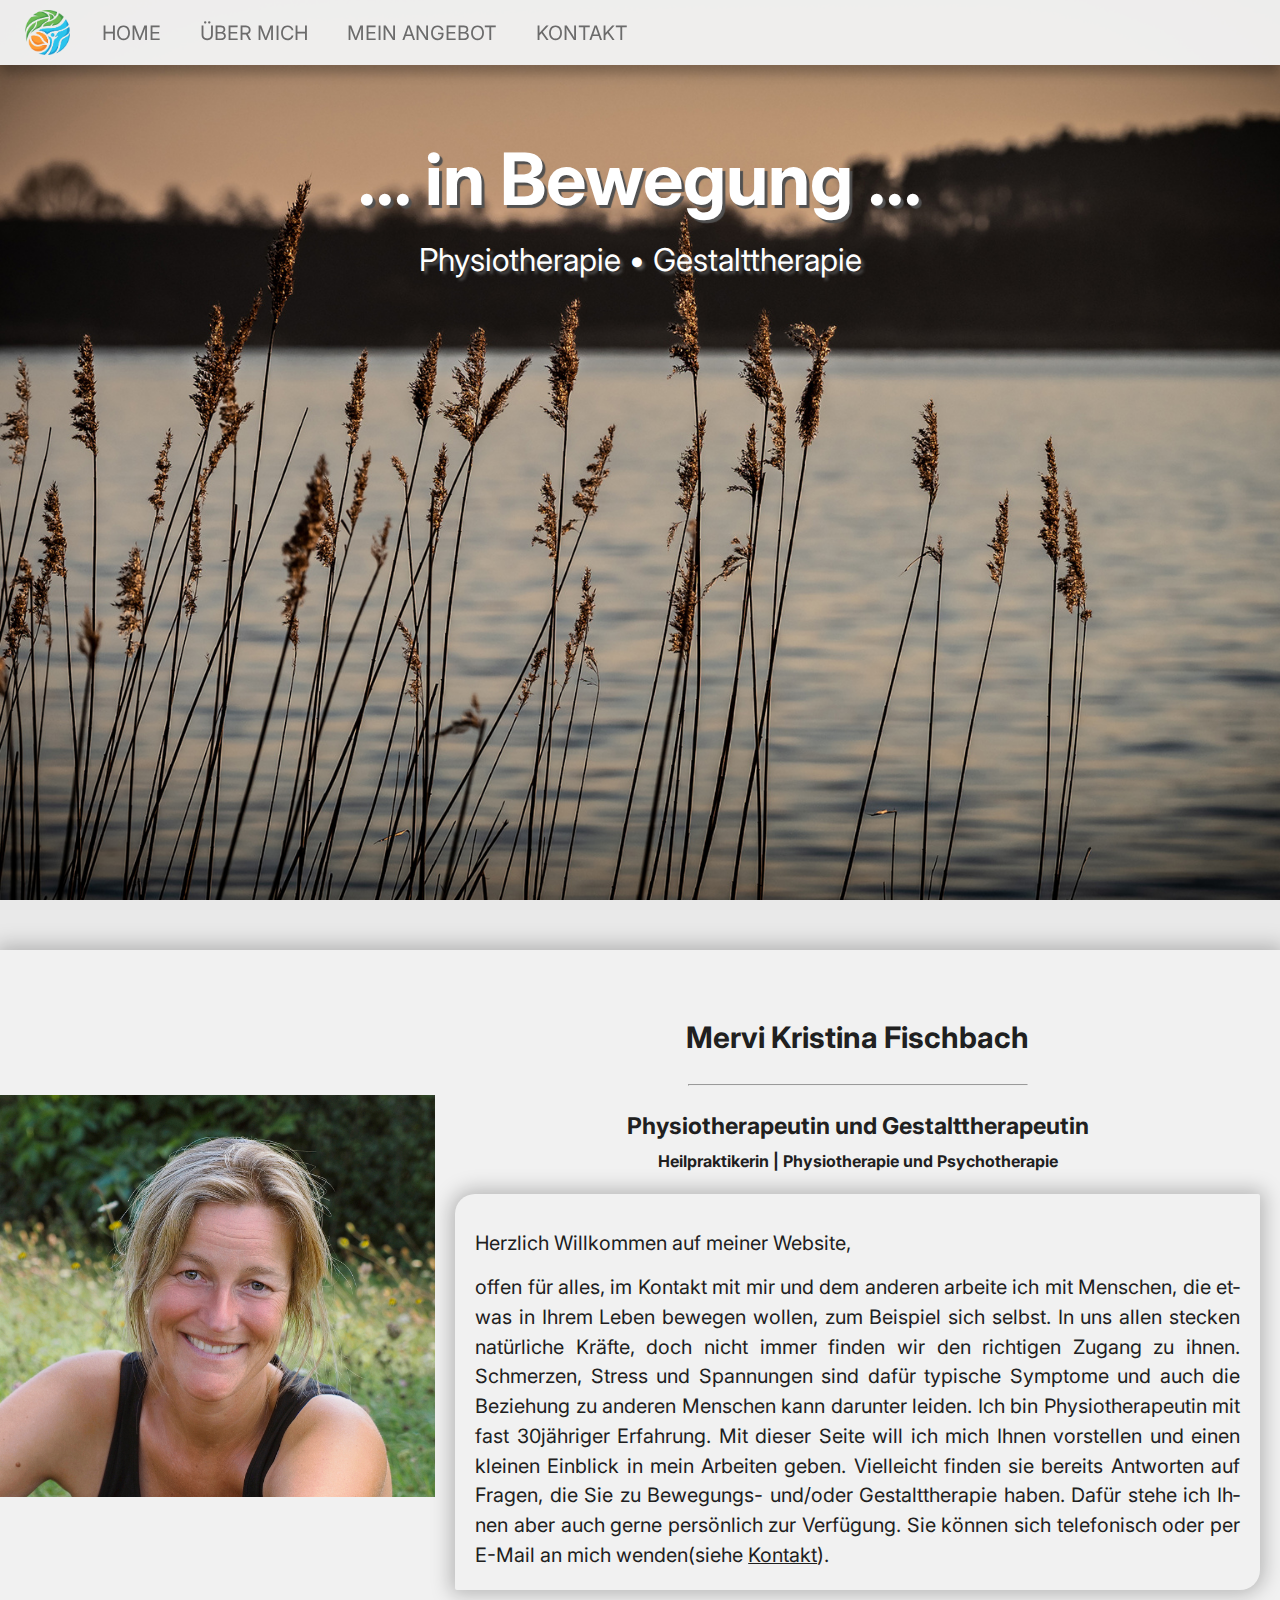
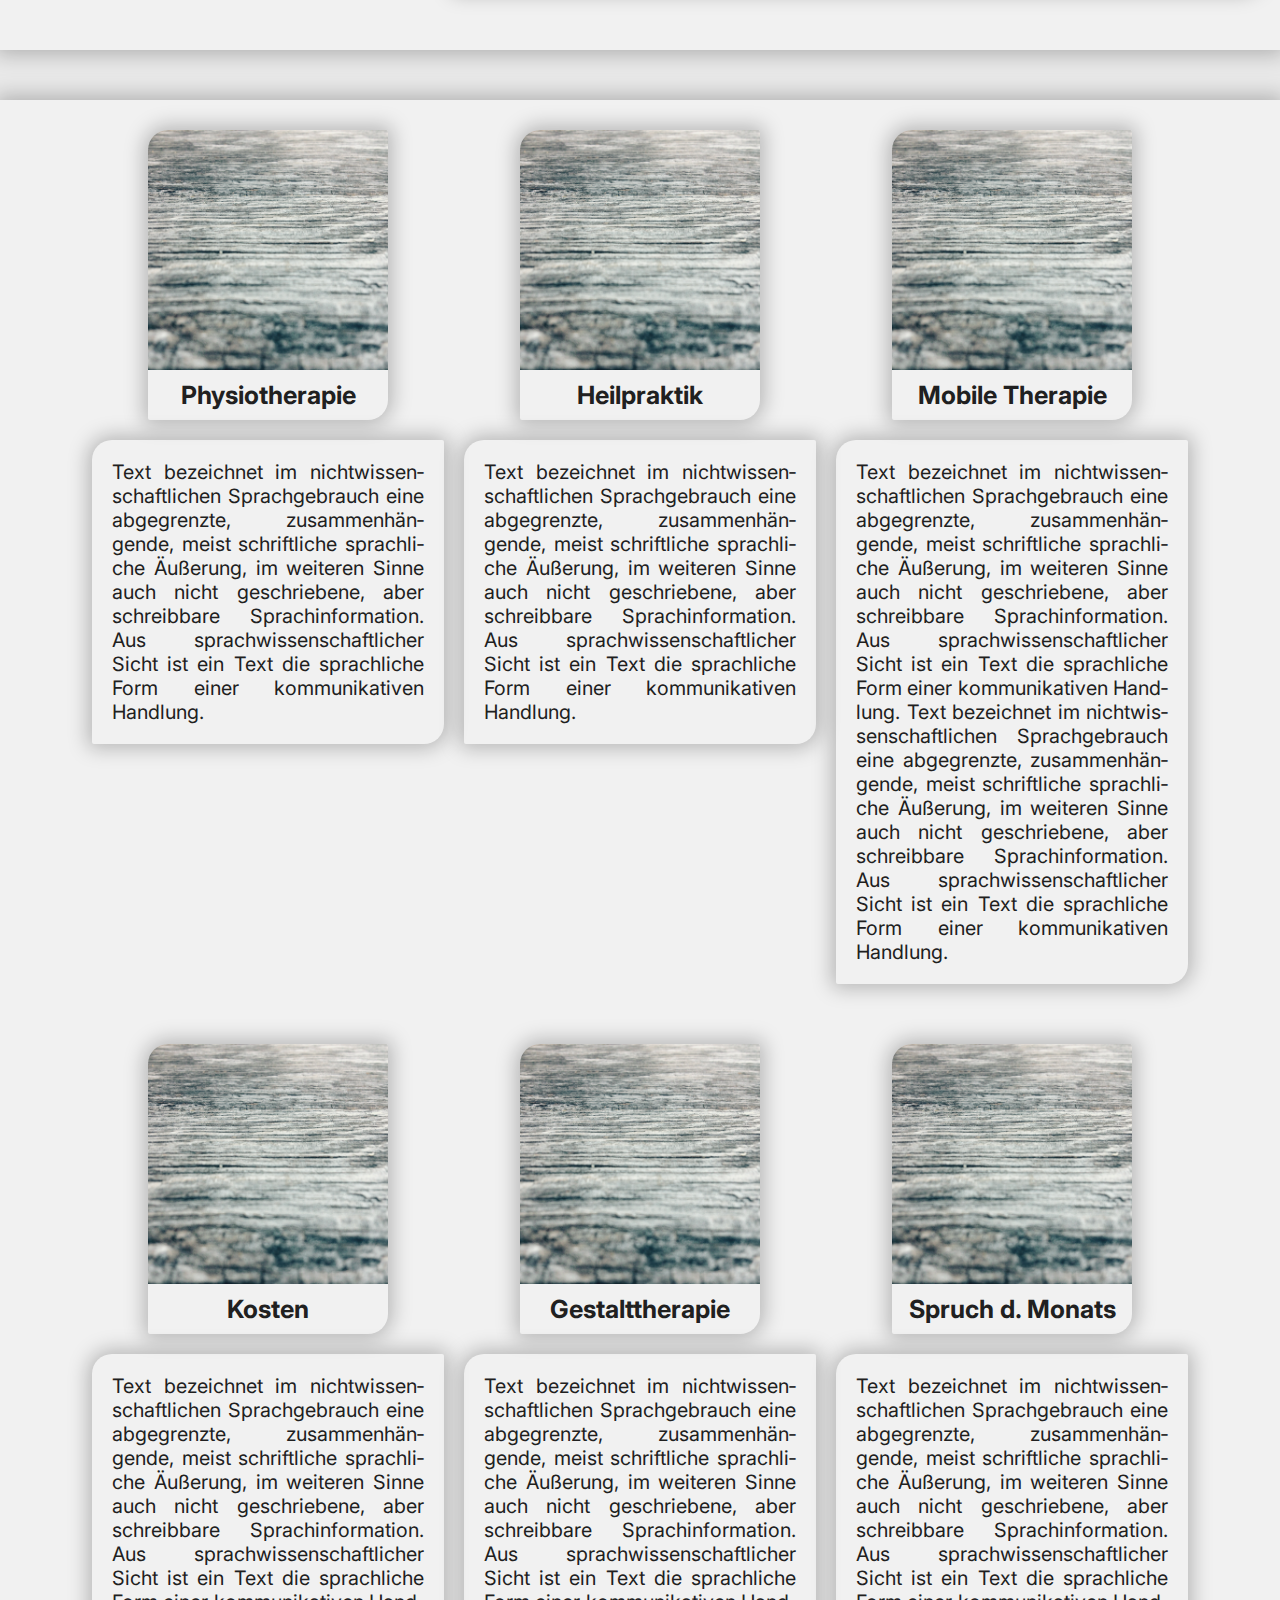
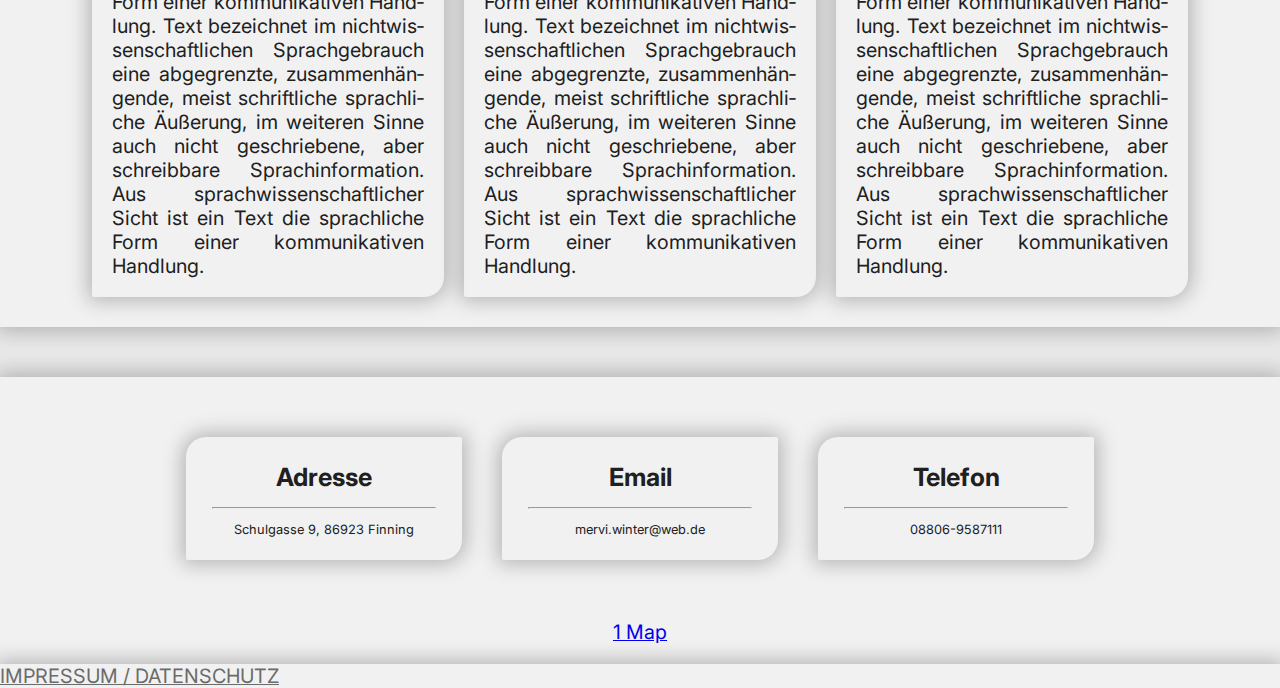
<file: index.html>
<!DOCTYPE html>
<html lang="de">

    <head>
        <meta charset="utf-8">
        <meta http-equiv="X-UA-Compatible" content="IE=edge">
        <title>Mervi Fischbach | Physiotherapie, Heilpraktik</title>
        <meta name="description" content="">
        <meta name="viewport" content="width=device-width, initial-scale=1">
        <link rel="stylesheet" href="style.css" type="text/css">
        <link href="https://fonts.googleapis.com/css2?family=Inter&display=swap" rel="stylesheet">
    </head>



    <body>
        <main>

            <div class="stickynav">
                <div class="logo">
                    <a href="#"><img id="logo" src="Bilder/logo.png"></a>
                </div>
                <div class="text">
                    <a href="#home">HOME</a>
                    <a href="#übermich">ÜBER MICH</a>
                    <a href="#leistungen">MEIN ANGEBOT</a>
                    <a href="#kontakt">KONTAKT</a>  
                </div>
            </div>

            <div id="home" class="homecontainer">
                <section class="homeitem" class="homebild">
                    <!-- <video autoplay muted loop playsinline src="Bilder/HomeVid.mp4" type="video/mp4" id="videohome"></video> -->
                    <img loading="lazy" src="Bilder/TitlePicture.jpg" alt="TitlePicture" id="videohome">
                </section>
                <section class="homeitem">
                    <h1>... in Bewegung ...</h1>
                    <h2>Physiotherapie     •     Gestalttherapie</h2>
                </section>
            </div>

            <div id="übermich"></div>
            <div class="übermichcontainer">
                <section class="übermichitem" class="übermichbild">
                    <img loading="lazy" id="merviportrait" src="Bilder/MerviPortrait.jpeg" alt="MerviPortrait">
                </section>
                <section class="übermichitem">
                    <h2>Mervi Kristina Fischbach</h2>
                    <hr>
                    <h3>Physiotherapeutin und Gestalttherapeutin</h3>
                    <h4>Heilpraktikerin | Physiotherapie und Psychotherapie</h4>
                    <p><span class="more-spacing">Herzlich Willkommen auf meiner Website,</span><br>
                        offen für alles, im Kontakt mit mir und dem anderen arbeite ich mit Menschen, die etwas in Ihrem Leben bewegen wollen, 
                        zum Beispiel sich selbst. In uns allen stecken natürliche Kräfte, doch nicht immer finden wir den richtigen Zugang zu ihnen. 
                        Schmerzen, Stress und Spannungen sind dafür typische Symptome und auch die Beziehung zu anderen Menschen kann darunter leiden.
                        Ich bin Physiotherapeutin mit fast 30jähriger Erfahrung. Mit dieser Seite will 
                        ich mich Ihnen vorstellen und einen kleinen Einblick in mein Arbeiten geben. Vielleicht finden sie bereits Antworten auf Fragen, 
                        die Sie zu Bewegungs- und/oder Gestalttherapie haben. Dafür stehe ich Ihnen aber auch gerne persönlich zur Verfügung.
                        Sie können sich telefonisch oder per E-Mail an mich wenden(siehe <a href="#kontakt">Kontakt</a>).
                    </p>
                </section>
            </div>

            <div id="leistungen"></div>
            <div class="leistungencontainerouter">
                <div class="leistungencontainerinner1">
                    <div id="FirstLeistungen" class="leistungencontainerinner2">
                        <section class="leistungenitem">
                            <img loading="lazy" class="imgleistungen" src="Bilder/Physiotherapie.jpg" alt="Physiotherapie">
                            <h2>Physiotherapie</h2>
                        </section>
                        <section class="leistungenitem">
                            <p>Text bezeichnet im nichtwissenschaftlichen Sprachgebrauch eine abgegrenzte, 
                                zusammenhängende, meist schriftliche sprachliche Äußerung, 
                                im weiteren Sinne auch nicht geschriebene, aber schreibbare Sprachinformation. 
                                Aus sprachwissenschaftlicher Sicht ist ein Text die sprachliche Form einer kommunikativen Handlung.</p>
                        </section>
                    </div>
                    <div class="leistungencontainerinner2">
                        <section class="leistungenitem">
                            <img loading="lazy" class="imgleistungen" src="Bilder/Heilpraktik.jpg" alt="Heilpraktik">
                            <h2>Heilpraktik</h2>
                        </section>
                        <section class="leistungenitem">
                            <p>Text bezeichnet im nichtwissenschaftlichen Sprachgebrauch eine abgegrenzte, 
                                zusammenhängende, meist schriftliche sprachliche Äußerung, 
                                im weiteren Sinne auch nicht geschriebene, aber schreibbare Sprachinformation. 
                                Aus sprachwissenschaftlicher Sicht ist ein Text die sprachliche Form einer kommunikativen Handlung.</p>
                        </section>
                    </div>
                    <div class="leistungencontainerinner2">
                        <section class="leistungenitem">
                            <img loading="lazy" class="imgleistungen" src="Bilder/MobileTherapie.jpg" alt="MobileTherapie">
                            <h2>Mobile Therapie</h2>
                        </section>
                        <section class="leistungenitem">
                            <p>Text bezeichnet im nichtwissenschaftlichen Sprachgebrauch eine abgegrenzte, 
                                zusammenhängende, meist schriftliche sprachliche Äußerung, 
                                im weiteren Sinne auch nicht geschriebene, aber schreibbare Sprachinformation. 
                                Aus sprachwissenschaftlicher Sicht ist ein Text die sprachliche Form einer kommunikativen Handlung.
                                Text bezeichnet im nichtwissenschaftlichen Sprachgebrauch eine abgegrenzte, 
                                zusammenhängende, meist schriftliche sprachliche Äußerung, 
                                im weiteren Sinne auch nicht geschriebene, aber schreibbare Sprachinformation. 
                                Aus sprachwissenschaftlicher Sicht ist ein Text die sprachliche Form einer kommunikativen Handlung.</p>
                        </section>
                    </div>
                </div>
                <div class="leistungencontainerinner1">
                    <div class="leistungencontainerinner2">
                        <section class="leistungenitem">
                            <img loading="lazy" class="imgleistungen" src="Bilder/MobileTherapie.jpg" alt="MobileTherapie">
                            <h2>Kosten</h2>
                        </section>
                        <section class="leistungenitem">
                            <p>Text bezeichnet im nichtwissenschaftlichen Sprachgebrauch eine abgegrenzte, 
                                zusammenhängende, meist schriftliche sprachliche Äußerung, 
                                im weiteren Sinne auch nicht geschriebene, aber schreibbare Sprachinformation. 
                                Aus sprachwissenschaftlicher Sicht ist ein Text die sprachliche Form einer kommunikativen Handlung.
                                Text bezeichnet im nichtwissenschaftlichen Sprachgebrauch eine abgegrenzte, 
                                zusammenhängende, meist schriftliche sprachliche Äußerung, 
                                im weiteren Sinne auch nicht geschriebene, aber schreibbare Sprachinformation. 
                                Aus sprachwissenschaftlicher Sicht ist ein Text die sprachliche Form einer kommunikativen Handlung.</p>
                        </section>
                    </div>
                    <div class="leistungencontainerinner2">
                        <section class="leistungenitem">
                            <img loading="lazy" class="imgleistungen" src="Bilder/MobileTherapie.jpg" alt="MobileTherapie">
                            <h2>Gestalttherapie</h2>
                        </section>
                        <section class="leistungenitem">
                            <p>Text bezeichnet im nichtwissenschaftlichen Sprachgebrauch eine abgegrenzte, 
                                zusammenhängende, meist schriftliche sprachliche Äußerung, 
                                im weiteren Sinne auch nicht geschriebene, aber schreibbare Sprachinformation. 
                                Aus sprachwissenschaftlicher Sicht ist ein Text die sprachliche Form einer kommunikativen Handlung.
                                Text bezeichnet im nichtwissenschaftlichen Sprachgebrauch eine abgegrenzte, 
                                zusammenhängende, meist schriftliche sprachliche Äußerung, 
                                im weiteren Sinne auch nicht geschriebene, aber schreibbare Sprachinformation. 
                                Aus sprachwissenschaftlicher Sicht ist ein Text die sprachliche Form einer kommunikativen Handlung.</p>
                        </section>
                    </div>
                    <div id="LastLeistungen" class="leistungencontainerinner2">
                        <section class="leistungenitem">
                            <img loading="lazy" class="imgleistungen" src="Bilder/MobileTherapie.jpg" alt="MobileTherapie">
                            <h2>Spruch d. Monats</h2>
                        </section>
                        <section class="leistungenitem">
                            <p>Text bezeichnet im nichtwissenschaftlichen Sprachgebrauch eine abgegrenzte, 
                                zusammenhängende, meist schriftliche sprachliche Äußerung, 
                                im weiteren Sinne auch nicht geschriebene, aber schreibbare Sprachinformation. 
                                Aus sprachwissenschaftlicher Sicht ist ein Text die sprachliche Form einer kommunikativen Handlung.
                                Text bezeichnet im nichtwissenschaftlichen Sprachgebrauch eine abgegrenzte, 
                                zusammenhängende, meist schriftliche sprachliche Äußerung, 
                                im weiteren Sinne auch nicht geschriebene, aber schreibbare Sprachinformation. 
                                Aus sprachwissenschaftlicher Sicht ist ein Text die sprachliche Form einer kommunikativen Handlung.</p>
                        </section>
                    </div>
                </div>
            </div>

            </div>

            <div id="kontakt"></div>
            <div class="kontaktcontainerouter">
                <div class="kontaktcontainerinner">
                    <section class="kontaktitem">
                        <h2>Adresse</h2>
                        <hr>
                        <p>Schulgasse 9, 86923 Finning</p>
                    </section>
                    <section class="kontaktitem">
                        <h2>Email</h2>
                        <hr>
                        <p>mervi.winter@web.de</p>
                    </section>
                    <section class="kontaktitem">
                        <h2>Telefon</h2>
                        <hr>
                        <p>08806-9587111</p>
                    </section>
                </div>
                <div class="kartekontakt">
                    <div id="wrapper-9cd199b9cc5410cd3b1ad21cab2e54d3">
                        <div id="map-9cd199b9cc5410cd3b1ad21cab2e54d3"></div><script>(function () {
                        var setting = {"height":600,"width":1000,"zoom":11,"queryString":"Finning, Deutschland","place_id":"ChIJm_bJVDswnEcRAJ6L161IHgQ","satellite":false,"centerCoord":[48.03692825511904,11.00888668954628],"cid":"0x41e48add78b9e00","lang":"de","cityUrl":"/germany/finning-321816","cityAnchorText":"Karte von Finning, Deutschland","id":"map-9cd199b9cc5410cd3b1ad21cab2e54d3","embed_id":"187116"};
                        var d = document;
                        var s = d.createElement('script');
                        s.src = 'https://embedgooglemap.1map.com/js/script-for-user.js?embed_id=187116';
                        s.async = true;
                        s.onload = function (e) {
                            window.OneMap.initMap(setting)
                        };
                        var to = d.getElementsByTagName('script')[0];
                        to.parentNode.insertBefore(s, to);
                        })();</script><a href="https://embedgooglemap.1map.com/de?embed_id=187116">1 Map</a>
                    </div>
                </div>
            </div>
        </main>



        <div class="footer">
            <a href="impressum.html">IMPRESSUM / DATENSCHUTZ</a>
        </div>
        
    </body>
</html>
</file>
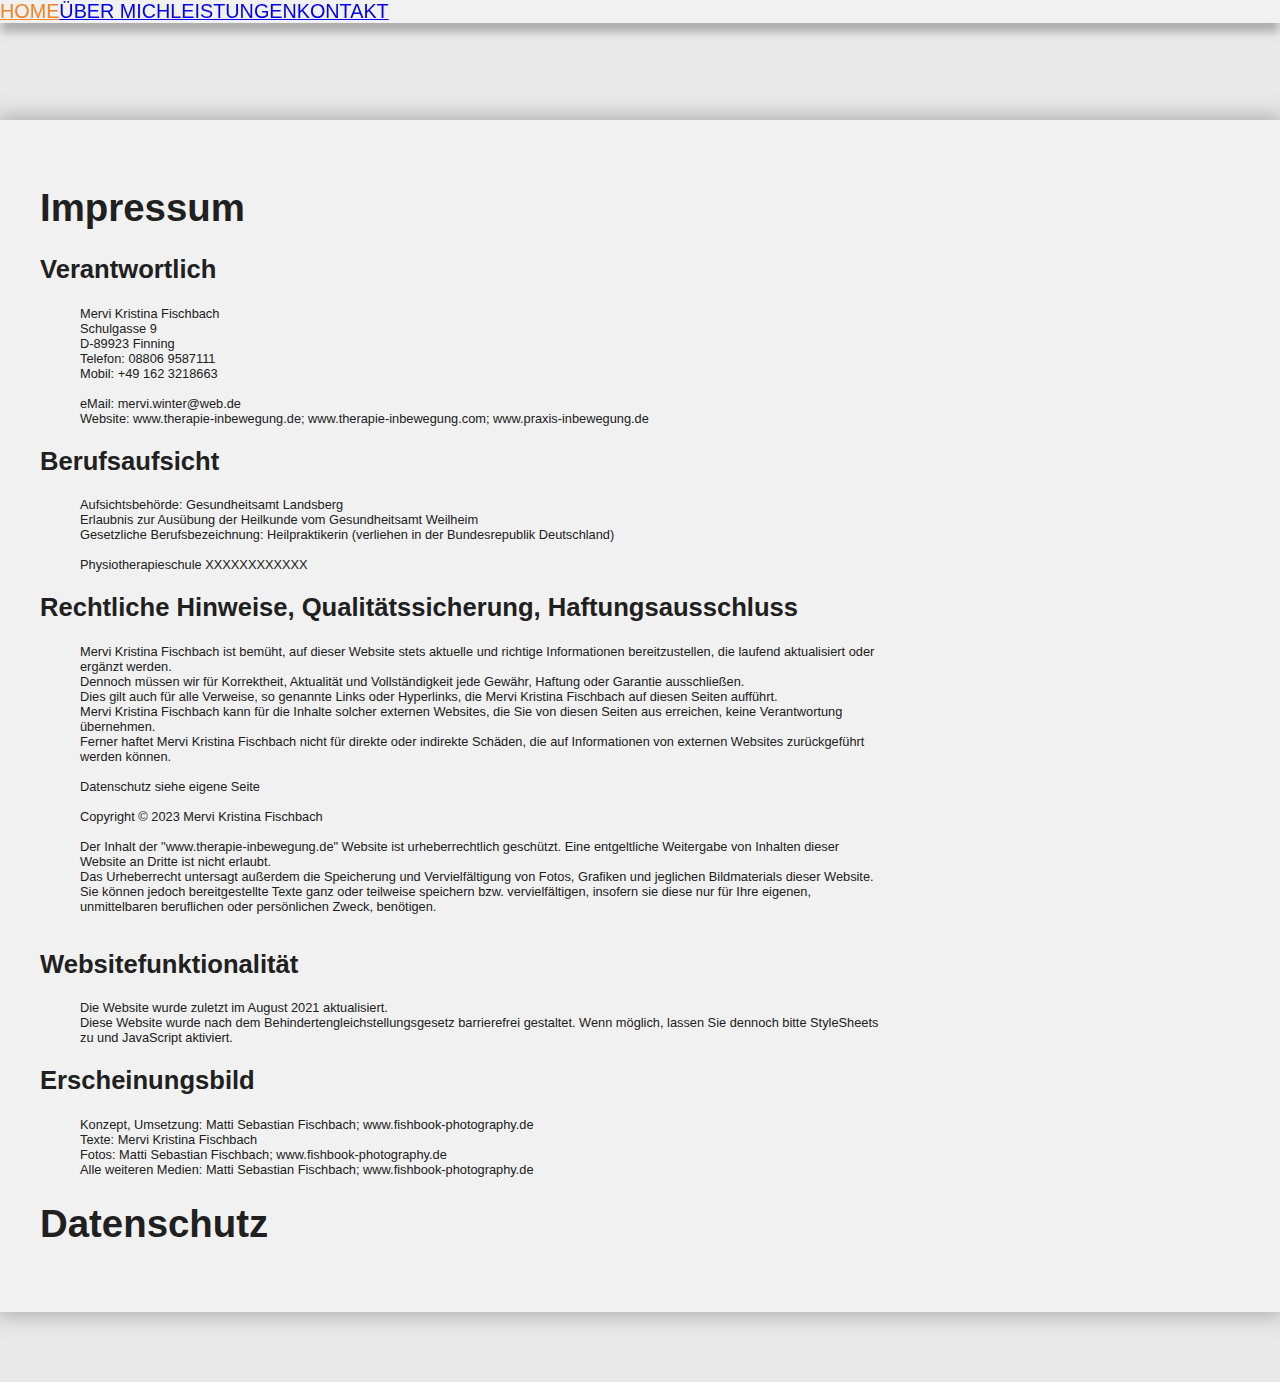
<file: impressum.html>
<!DOCTYPE html>
<html class="no-js">
    <head>
        <meta charset="utf-8">
        <meta http-equiv="X-UA-Compatible" content="IE=edge">
        <title>Impressum</title>
        <meta name="description" content="">
        <meta name="viewport" content="width=device-width, initial-scale=1">
        <link rel="stylesheet" href="style.css" type="text/css">
    </head>
    <body>

        <div class="stickynav">
            <a href="index.html#home">HOME</a>
            <a href="index.html#übermich">ÜBER MICH</a>
            <a href="index.html#leistungen">LEISTUNGEN</a>
            <a href="index.html#kontakt">KONTAKT</a>  
        </div>
        
        <div class="impressumcontainer">	
            <div class="impressumitem">
            <h1>Impressum</h1>
            <h2>Verantwortlich</h2>

            <p>
            Mervi Kristina Fischbach <br>
            Schulgasse 9 <br>
            D-89923 Finning <br>
            Telefon: 08806 9587111 <br>
		    Mobil: +49 162 3218663<br>
            <br>
            eMail: mervi.winter@web.de <br>
            Website: www.therapie-inbewegung.de; www.therapie-inbewegung.com; www.praxis-inbewegung.de <br>
            </p>

            <h2>Berufsaufsicht</h2>

            <p>
            Aufsichtsbehörde: Gesundheitsamt Landsberg<br>

            Erlaubnis zur Ausübung der Heilkunde vom Gesundheitsamt Weilheim <br>
            Gesetzliche Berufsbezeichnung: Heilpraktikerin 
            (verliehen in der Bundesrepublik Deutschland) <br>
            <br>
            Physiotherapieschule XXXXXXXXXXXX <br>
            </p>


            <h2>Rechtliche Hinweise, Qualitätssicherung, Haftungsausschluss</h2>

            <p>
            Mervi Kristina Fischbach ist bemüht, auf dieser Website stets aktuelle und richtige Informationen bereitzustellen, die laufend aktualisiert oder ergänzt werden. <br>
            Dennoch müssen wir für Korrektheit, Aktualität und Vollständigkeit jede Gewähr, Haftung oder Garantie ausschließen. <br>
            Dies gilt auch für alle Verweise, so genannte Links oder Hyperlinks, die Mervi Kristina Fischbach auf diesen Seiten aufführt. <br>
            Mervi Kristina Fischbach kann für die Inhalte solcher externen Websites, die Sie von diesen Seiten aus erreichen, keine Verantwortung übernehmen. <br>
            Ferner haftet Mervi Kristina Fischbach nicht für direkte oder indirekte Schäden, die auf Informationen von externen Websites zurückgeführt werden können. <br>
            <br>
            Datenschutz siehe eigene Seite <br>
            <br>
            Copyright © 2023 Mervi Kristina Fischbach <br>
            <br>
            Der Inhalt der "www.therapie-inbewegung.de" Website ist urheberrechtlich geschützt. Eine entgeltliche Weitergabe von Inhalten dieser Website an Dritte ist nicht erlaubt. <br>
            Das Urheberrecht untersagt außerdem die Speicherung und Vervielfältigung von Fotos, Grafiken und jeglichen Bildmaterials dieser Website. <br>
            Sie können jedoch bereitgestellte Texte ganz oder teilweise speichern bzw. vervielfältigen, insofern sie diese nur für Ihre eigenen, unmittelbaren beruflichen oder persönlichen Zweck, benötigen. <br>
            <br>
            </p>

            <h2>Websitefunktionalität</h2>

            <p>
            Die Website wurde zuletzt im August 2021 aktualisiert. <br>
            Diese Website wurde nach dem Behindertengleichstellungsgesetz barrierefrei gestaltet. Wenn möglich, lassen Sie dennoch bitte StyleSheets zu und JavaScript aktiviert. <br>
            </p>

            <h2>Erscheinungsbild</h2>

            <p>
            Konzept, Umsetzung:     Matti Sebastian Fischbach; www.fishbook-photography.de <br>
            Texte:                  Mervi Kristina Fischbach <br>
            Fotos:                  Matti Sebastian Fischbach; www.fishbook-photography.de <br>
            Alle weiteren Medien:   Matti Sebastian Fischbach; www.fishbook-photography.de <br>
            </p>
            <h1>Datenschutz</h1>
            <p></p>
            </div>
        </div>
        <script src="" async defer></script>
    </body>
</html>
</file>
<file: style.css>
body {
    width: auto;
    height: auto;
    margin: 0;
    padding: 0;
    font-family: 'Inter', sans-serif;
    font-size: 2.2vh;
    background-color: rgb(233, 233, 233);
    color: #202020;
}

html {
    scroll-behavior: smooth;
}

@media only screen and (max-width: 600px) {
    p {
        font-size: 14px;
    }
    h1 {
        font-size: 28px;
    }
    h2 {
        font-size: 20px;
    }

    h3 {
        font-size: 16px;
    }

    h4 {
        font-size: 14px;
    }
}


/*           Navigation Sektor / Style           */

.stickynav {
    display: flex;
    flex-direction: row;
    width: 100%;
    height: auto;
    position: fixed;
    flex-wrap: nowrap;
    align-items: center;
    align-content: center;
    top: 0;
    background-color: #f1f1f1f9;
    margin: 0px;
    box-shadow: 0 10px 10px -1px #00000041;
    z-index: 1000000;
}

.logo img{
    vertical-align: middle;
    margin: 10px;
    margin-left: 25px;
    margin-right: 15px;
}

#logo {
    height: 45px
}

.text a {
    text-decoration: none;
    margin: 17px;
    padding: 0px;
    text-align: center;
    color: #6b6b6b;
    transition: all 500ms ease-out;
}

/* Change the link color to #111 (black) on hover */

div.stickynav a:hover {
    color: #F28329;
}



/*          Main            */

/*          Section HOME            */

.homecontainer {
    display: flex;
    align-items: center;
    justify-content: center;
    flex-direction: column;
    position: relative;
    width: auto;
    height: auto;
    background-color: rgb(205,133,63,0);
}

#videohome {
    object-fit: cover;
    width: 100%;
    height: calc(100% - 100px);
    height: -moz-calc(100% - 100px);
    height: -webkit-calc(100% - 100px);
    overflow: hidden;
}

.homeitem:nth-of-type(2) {
    font-size: 4vh;
    color: #ffffff;
    position: absolute;
    top: 13vh;
}

.homeitem:nth-of-type(2) h1 {
    text-align: center;
    margin: 2vh;
    padding: 0;
    text-shadow: 3px 3px 1px #505050;
}

.homeitem:nth-of-type(2) h2 {
    text-align: center;
    font-size: 3.5vh;
    font-weight: normal;
    margin: 1.5vh;
    padding: 0;
    text-shadow: 3px 3px 3px #505050;
}

@media only screen and (max-width: 1460px) {
    #videohome {
        max-width: 100%;
        height: 100vh;
        width: auto;
    }
    .homecontainer {
        height: auto;
        width: auto;
    }
}

@media only screen and (max-width: 600px) {
    #videohome {
        height: 100vh;
        width: auto;
    }
    .homecontainer {
        height: auto;
        width: auto;
    }
}

/*          Section ÜBER MICH           */

/*      Generelle Flexbox Styles        */

.übermichcontainer {
    display: flex;
    flex-direction: row;
    background-color: #f1f1f1;
    height: 110%;
    width: auto;
    flex-wrap: nowrap;
    align-items: center;
    align-content: center;
    line-height: 1.5;
    margin-top: 45px;
    padding-top: 40px;
    padding-bottom: 40px;
    box-shadow: 0 0 20px 4px #00000040;
}

.übermichitem {
    background-color: #f1f1f1;
    margin: 0px;
}

/*      Flexbox Item 1 (Bild/Portrait)      */

.übermichitem:nth-of-type(1) {
    max-width: 50%;
    height: 100%;
    margin: 0;
    padding: 0;
    background-color: #f1f1f1;
}

#merviportrait {
    width: 100%;
    height: 100%;
    margin: 0;
    padding: 0;
}

/*      Flexbox Item 2 (Text)           */

.übermichitem:nth-of-type(2) {
    max-width: 66%;
    height: auto;
}

.übermichitem:nth-of-type(2) h2 {
    text-align: center;
}

.übermichitem:nth-of-type(2) hr {
    padding: 0;
    margin: 0 auto;
    width: 40%;
}

.übermichitem:nth-of-type(2) h3 {
    text-align: center;
    margin-bottom: 5px;
}

.übermichitem:nth-of-type(2) h4 {
    font-size: 16px;
    margin-top: 5px;
    text-align: center;
}

.übermichitem:nth-of-type(2) p {
    border-top-left-radius: 20px;
    border-top-right-radius: 2px;
    border-bottom-left-radius: 2px;
    border-bottom-right-radius: 20px;
    box-shadow: 0 0 20px 4px #00000040;
    padding: 20px;
    margin: 20px;
    text-align: justify;
    hyphens: auto;
}

.übermichitem:nth-of-type(2) a {
    color: #202020;
}

.übermichitem:nth-of-type(2) a:hover {
    color: #7e7e7e;
}

.more-spacing {
    line-height: 3;
}

@media only screen and (max-width: 1200px) {
    .übermichcontainer {
        flex-direction: column;
    }
    .übermichitem:nth-of-type(2) {
        max-width: 100%;
        height: auto;
        padding: 3%;
        margin: 0;
    }
    .übermichitem:nth-of-type(2) p{
        padding: 2%;
        margin: 0;
    }
    .übermichitem:nth-of-type(1) {
        padding-top: 5%;
    }
}

@media only screen and (max-width: 600px) {
    .übermichitem:nth-of-type(2) {
        height: auto;
        max-width: 100%;
    }
    .übermichitem:nth-of-type(2) p{
        padding: 5%;
        margin: 0;
    }
    .übermichitem:nth-of-type(1) {
        max-width: 70%;
        padding-top: 7%;
    }
}

/* Section Leistungen */

.leistungencontainerouter {
    display: flex;
    flex-direction: column;
    flex-wrap: nowrap;
    align-items: flex-start;
    justify-content: center;

    width: 100%;
    height: auto;
    margin: 0;
    margin-top: 50px;
    padding: 0px;
    
    box-shadow: 0 0 20px 4px #00000040;
    background-color: #f1f1f1;
}

.leistungencontainerinner1 {
    display: flex;
    flex-direction: row;
    flex-wrap: nowrap;
    align-items: flex-start;
    justify-content: center;
    width: auto;
    height: auto;
    margin: 20px;
}

.leistungencontainerinner2 {
    display: flex;
    flex-direction: column;
    align-items: center;
    justify-content: center;
    width: 30%;
}

.imgleistungen {
    border-top-left-radius: 20px;
    border-top-right-radius: 2px;
    width: 240px;
    height: auto;
    margin: 0;
    padding: 0;
}

.leistungenitem {
    margin: 10px;

    border-top-left-radius: 20px;
    border-top-right-radius: 2px;
    border-bottom-left-radius: 2px;
    border-bottom-right-radius: 20px;
    box-shadow: 0 0 20px 4px #00000040;
}

.leistungenitem h2 {
    text-align: center;
    font-size: 25px;
    margin: 0;
    padding: 10px;
    padding-top: 5px;
}

.leistungenitem p {
    padding: 20px;
    padding-top: 0px;
    padding-bottom: 0px;
    text-align: justify;
    hyphens: auto;
}



@media only screen and (max-width: 600px) {
    .leistungencontainerouter {
        flex-direction: column;
        align-items: center;
    }
    .leistungencontainerinner1:nth-of-type(1) {
        padding-bottom: 0;
        margin: 0;
    }
    .leistungencontainerinner1:nth-of-type(2) {
        padding-top: 0;
        margin: 0;
    }
    .leistungencontainerinner1 {
        flex-direction: column;
        align-items: center;
    }
    .imgleistungen {
        width: 80vw;
    }
    .leistungenitem p {
        width: 80vw;
    }
    .leistungencontainerinner2 {
        padding-top: 25px;
        padding-bottom: 25px;
    }
    #FirstLeistungen {
        padding-top: 40px;
    }
    #LastLeistungen {
        padding-bottom: 40px;
    }
}

/* Section Kontakt*/

.kontaktcontainerouter {
    display: flex;
    flex-direction: column;
    flex-wrap: nowrap;
    align-items: center;
    justify-content: center;

    width: 100%;
    height: auto;
    margin: 0;
    margin-top: 50px;
    margin-bottom: 0px;
    padding: 0px;
    
    box-shadow: 0 0 20px 4px #00000040;
    background-color: #f1f1f1;
}

.kontaktcontainerinner {
    display: flex;
    flex-direction: row;
    flex-wrap: nowrap;
    align-items: center;
    justify-content: center;
    width: auto;
    height: auto;
}

.kontaktitem h2 {
    font-size: 25px;
    padding: 15px;
    margin: 0;
}

.kontaktitem {
    text-align: center;
    margin: 20px;
    margin-top: 60px;
    margin-bottom: 60px;
    padding: 10px;
    width: 20vw;
    font-size: 1vw;

    border-top-left-radius: 20px;
    border-top-right-radius: 2px;
    border-bottom-left-radius: 2px;
    border-bottom-right-radius: 20px;
    box-shadow: 0 0 20px 4px #00000040;
}

.kontaktitem hr {
    padding: 0;
    margin: 0 auto;
    width: 87%;
}

.kartekontakt {
    z-index: 0;
    margin: 20px;
    margin-top: 0;
}

@media only screen and (max-width: 600px) {
    .kartekontakt {
        width: 100vw;
        height: auto;
    }
    .kontaktcontainerinner {
        flex-direction: column;
    }
    .kontaktitem {
        width: 60vw;
        height: auto;
        margin-top:50px;
        margin-bottom: 10px;
    }
    .kontaktitem:nth-of-type(3) {
        margin-bottom: 40px;
    }
}

/* Section Footer */

.footer {
    width: 100%;
    height: auto;
    bottom: 0;
    background-color: #f1f1f1;
    box-shadow: 0 0 20px 4px #00000040;
    display: block;
}

.footer a {
    text-decoration: underline;
    color: #6b6b6b;
    margin-left: 50px;
    margin: 0;
    padding: 0;
}

.footer a:hover {
    color: #1b1b1b;
}

/* Impressum */

.impressumcontainer {
    display: flex;
    align-items: flex-start;
    background-color: #f1f1f1;
    box-shadow: 0 0 20px 4px #00000040;
    margin-top: 120px;
    margin-bottom: 70px;
    padding: 40px;
}

.impressumitem {
    width: 70%;
}
.impressumitem h1 {
    font-size: 3vw;
}

.impressumitem h2 {
    font-size: 2vw;
}

.impressumitem p {
    font-size: 1.0vw;
    padding-left: 40px;
}
</file>
